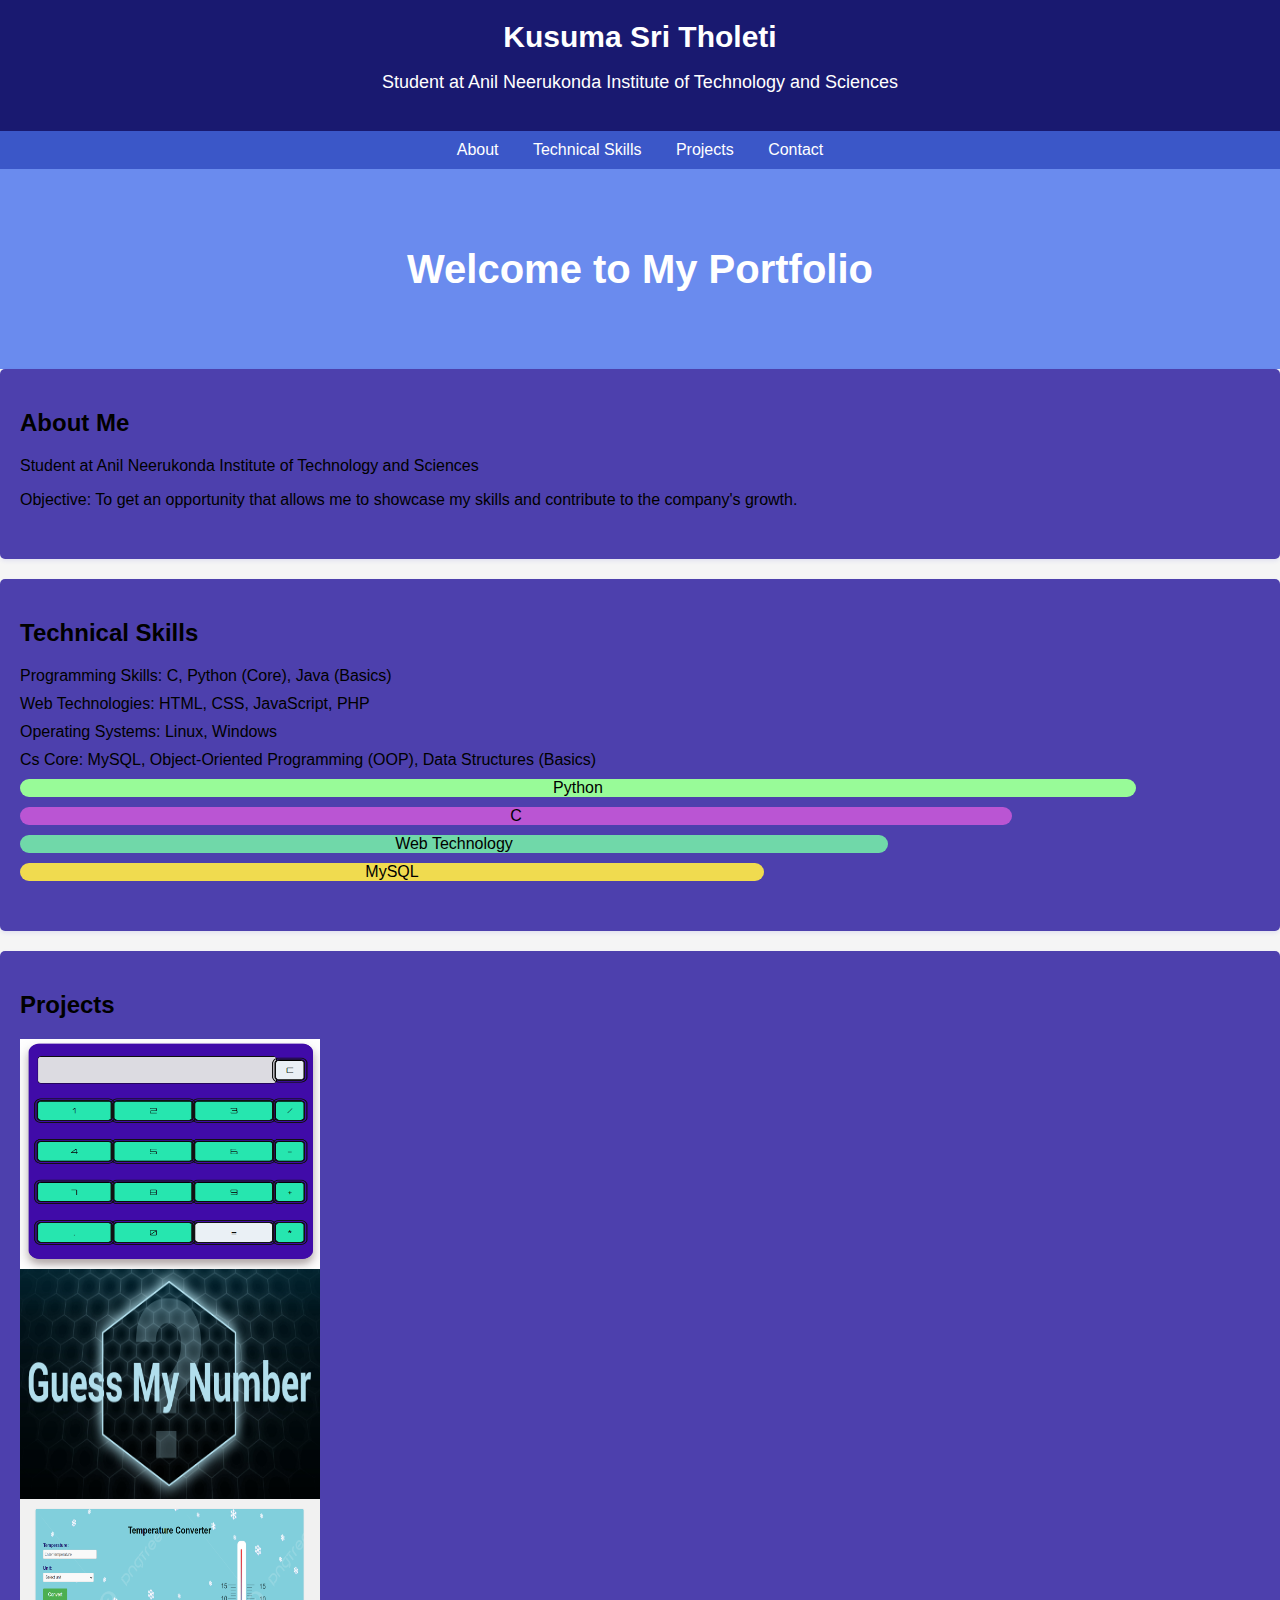
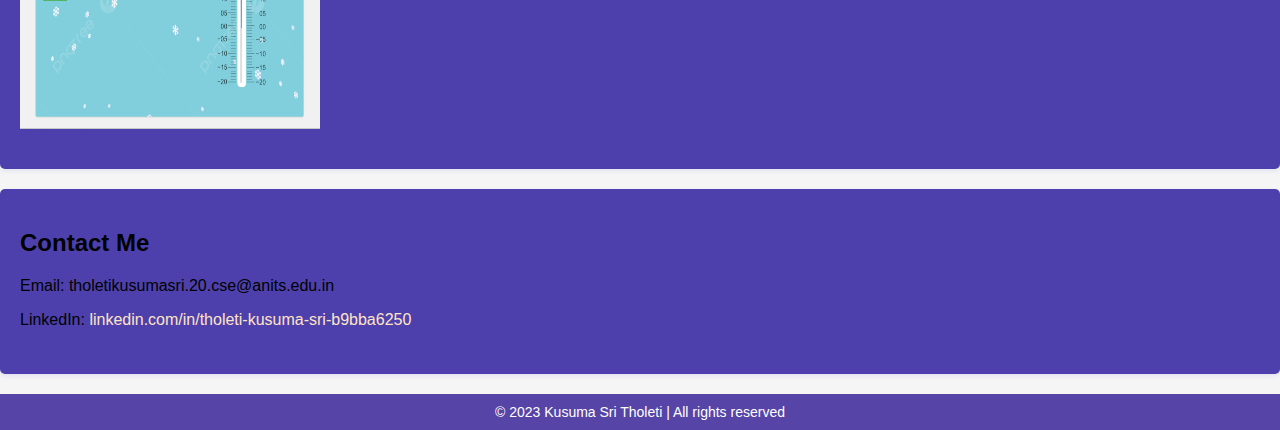
<file: task1/index.html>
<!DOCTYPE html>
<html>
<head>
  <title>Kusuma Sri Tholeti - Portfolio</title>
  <style>
    body {
      font-family: Arial, sans-serif;
      margin: 0;
      padding: 0;
      background-color:whitesmoke;
    }

    header {
      background-color:midnightblue;
      color: #fff;
      padding: 20px;
      text-align: center;
    }

    h1 {
      margin: 0;
      font-size: 30px;
    }

    nav {
      background-color:#3b57c8;
      padding: 10px;
    }

    nav ul {
      list-style-type: none;
      margin: 0;
      padding: 0;
      text-align: center;
    }

    nav ul li {
      display: inline;
    }

    nav ul li a {
      color: #fff;
      text-decoration: none;
      padding: 10px;
    }

    .hero {
      background-color:rgb(106, 139, 238);
      background-position: center;
      height: 200px;
      display: flex;
      align-items: center;
      justify-content: center;
      text-align: center;
    }

    .hero h2 {
      color: #fff;
      font-size: 40px;
    }

    .section {
      padding: 40px 20px;
      background-color: #4d40ad;
      margin-bottom: 20px;
      box-shadow: 0 2px 4px rgba(54, 60, 206, 0.1);
    }

    .section h2 {
      margin-top: 0;
    }

    .section p {
      margin-bottom: 0;
    }

    .project {
      display: flex;
      align-items: center;
      transition: transform 0.3s ease;
    }

    .project img {
      width: 300px;
      height: 230px;
      margin-right: 40px;
      cursor: pointer;
    }

    .project img:hover {
      transform: scale(1.1);
    }

    .project-details {
      display: none;
      padding: 20px;
      background-color: #bbbcea;
      box-shadow: 0 2px 4px rgba(0, 0, 0, 0.1);
    }

    .project:hover .project-details {
      display: block;
    }

    .skills-list {
      list-style: none;
      padding: 0;
      margin: 0;
    }

    .bar-chart .bar {
  height: 100%;
  border-radius: 15px;
  transition: width 0.3s ease;
  display: flex;
  align-items: center;
  justify-content: center;
  position: relative;
}

.bar-chart .bar-text {
  position: absolute;
  font-weight: bold;
  font-size: 14px;
  z-index: 1;
}

.bar-chart .python {
  background-color:palegreen
}

.bar-chart .c {
  background-color:mediumorchid
}

.bar-chart .webtechnology {
  background-color:rgb(112, 216, 169)
}

.bar-chart .mysql {
  background-color: #f0db4f;
}

    header p {
      font-size: 18px;
    }
    nav ul li a {
      font-size: 16px;
      padding: 10px 15px;
      transition: background-color 0.3s ease;
    }

    nav ul li a:hover {
      background-color: #444;
    }
    .section {
      border-radius: 5px;
    }

    .section h2 {
      margin-bottom: 20px;
      font-size: 24px;
    }

    .section p {
      margin-bottom: 10px;
    }
    .project-details {
      margin-top: 10px;
    }

    .project-details h3 {
      margin-top: 0;
      font-size: 18px;
    }

    .project-details p {
      margin-bottom: 10px;
    }

    .project-details a {
      color:aliceblue;
      text-decoration: none;
    }

    .project-details a:hover {
      text-decoration: underline;
    }
    .skills-list li {
      margin-bottom: 10px;
    }
    .bar-chart {
      margin-bottom: 10px;
    }
    #contact p {
      margin-bottom: 5px;
    }

    #contact a {
      color:bisque;
      text-decoration: none;
    }

    #contact a:hover {
      text-decoration: underline;
    }
    footer {
      background-color: #5644a6;
      color: #fff;
      padding: 10px;
      text-align: center;
      font-size: 14px;
    }
  </style>
</head>
<body>
  <header>
    <h1>Kusuma Sri Tholeti</h1>
    <p>Student at Anil Neerukonda Institute of Technology and Sciences</p>
  </header>

  <nav>
    <ul>
      <li><a href="#about">About</a></li>
      <li><a href="#technical-skills">Technical Skills</a></li>
      <li><a href="#projects">Projects</a></li>
      <li><a href="#contact">Contact</a></li>
    </ul>
  </nav>

  <div class="hero">
    <h2>Welcome to My Portfolio</h2>
  </div>

  <section id="about" class="section">
    <h2>About Me</h2>
    <p>Student at Anil Neerukonda Institute of Technology and Sciences</p>
    <p>Objective: To get an opportunity that allows me to showcase my skills and contribute to the company's growth.</p>
  </section>

  <section id="technical-skills" class="section">
    <h2>Technical Skills</h2>
    <ul class="skills-list">
      <li>Programming Skills: C, Python (Core), Java (Basics)</li>
      <li>Web Technologies: HTML, CSS, JavaScript, PHP</li>
      <li>Operating Systems: Linux, Windows</li>
      <li>Cs Core: MySQL, Object-Oriented Programming (OOP), Data Structures (Basics)</li>
    </ul>
    <div class="bar-chart">
      <div class="bar python" data-width="90">Python</div>
    </div>
    <div class="bar-chart">
      <div class="bar c" data-width="80">C</div>
    </div>
    <div class="bar-chart">
      <div class="bar webtechnology" data-width="70">Web Technology</div>
    </div>
    <div class="bar-chart">
      <div class="bar mysql" data-width="60">MySQL</div>
    </div>
  </section>

  <section id="projects" class="section">
    <h2>Projects</h2>

    <div class="project">
      <img src="calci.png" alt="Calculator">
      <div class="project-details">
        <h3>Calculator | June 2022</h3>
        <p>Build a basic Calculator using HTML, CSS, JavaScript which can perform operations like Addition, Subtraction, Multiplication, Division, Modulus, etc.</p>
        <p>Click <a href="calci.html" target="_blank">here</a> to see the complete project in action.</p>
      </div>
    </div>

    <div class="project">
      <img src="game.png" alt="Guessing Game">
      <div class="project-details">
        <h3>Number Guessing game | Feb 2023</h3>
        <p>The number guessing game is a simple game where the player tries to guess a randomly generated number within a certain range. It is a fun and interactive game that can be built using HTML, CSS, and JavaScript.</p>
        <p>Click <a href="game.html" target="_blank">here</a> to see the complete project in action.</p>
      </div>
    </div>

    <div class="project">
      <img src="convert.png" alt="Temperature converter">
      <div class="project-details">
        <h3>Temperature converter using Web Technologies | June 2023</h3>
        <p>The temperature converter is a project that allows you to convert temperatures between different units, such as Celsius, Fahrenheit, and Kelvin. It is built using HTML, CSS, and JavaScript.</p>
        <p>Click <a href="convert.html" target="_blank">here</a> to see the complete project in action.</p>
      </div>
    </div>
  </section>

  <section id="contact" class="section">
    <h2>Contact Me</h2>
    <p>Email: tholetikusumasri.20.cse@anits.edu.in</p>
    <p>LinkedIn: <a href="linkedin.com/in/tholeti-kusuma-sri-b9bba6250">linkedin.com/in/tholeti-kusuma-sri-b9bba6250</a></p>
  </section>

  <footer>
    &copy; 2023 Kusuma Sri Tholeti | All rights reserved
  </footer>

  <script>
    const bars = document.querySelectorAll('.bar-chart .bar');

    bars.forEach((bar) => {
      const width = bar.dataset.width;
      bar.style.width = `0%`;

      setTimeout(() => {
        bar.style.width = `${width}%`;
      }, 500);
    });
    const navLinks = document.querySelectorAll('nav ul li a');

    navLinks.forEach((link) => {
      link.addEventListener('click', (e) => {
        e.preventDefault();
        const targetId = link.getAttribute('href').substring(1);
        const targetSection = document.getElementById(targetId);
        targetSection.scrollIntoView({ behavior: 'smooth' });
      });
    });
  </script>
</body>
</html>
</file>
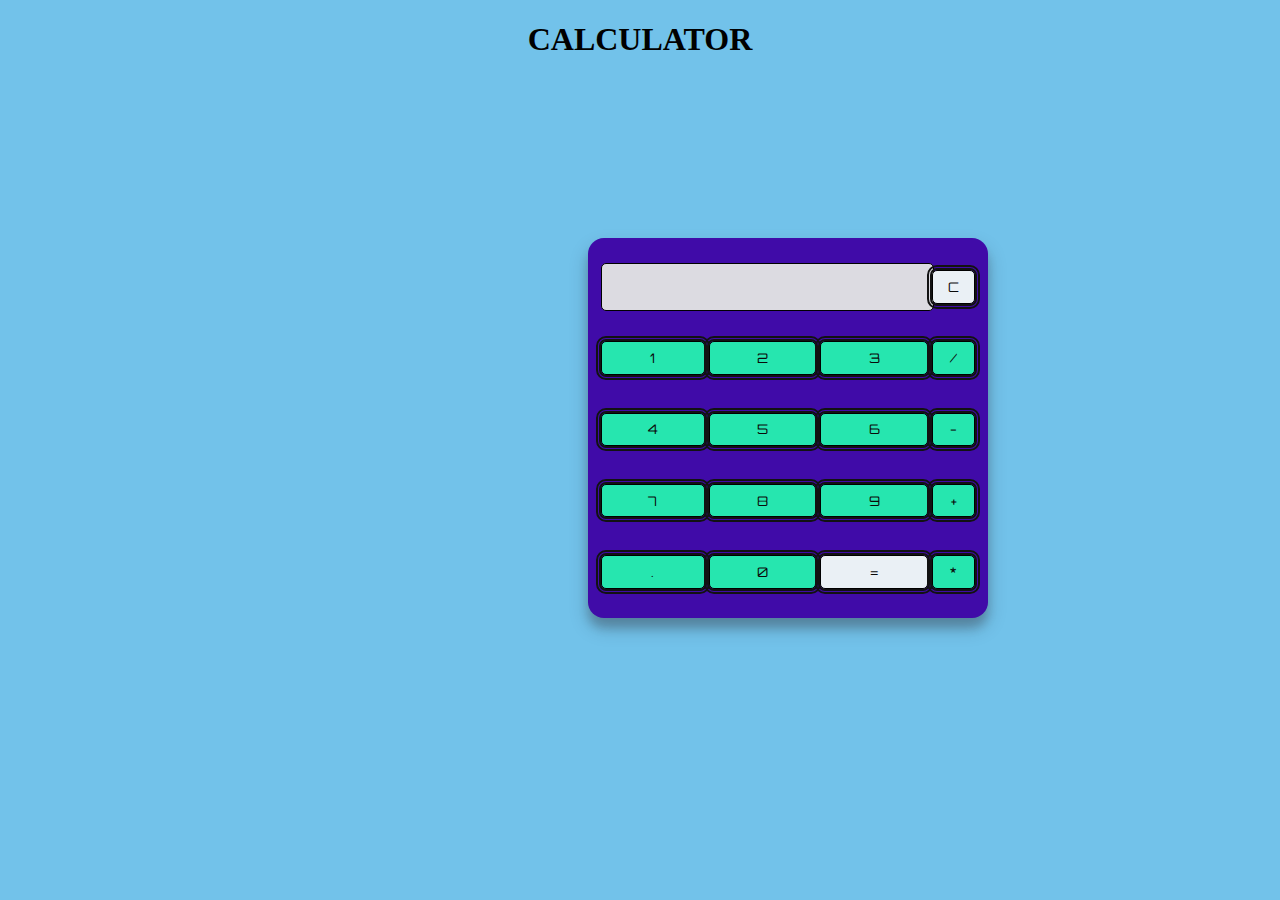
<file: task1/calci.html>
<!DOCTYPE html>
<html lang="en" dir="ltr">
 
<head>
  <meta charset="utf-8">
  <title>Simple Calculator using HTML, CSS and JavaScript</title>
  <link rel="stylesheet" href="styles.css">
</head>
 
<body>
<table class="calculator" >
  <tr><h1 align="center">CALCULATOR</h1></tr>
  <tr>
    <td colspan="3"> <input class="display-box" type="text" id="result" disabled /> </td>
    <td> <input type="button" value="C" onclick="clearScreen()" id="btn" /> </td>
  </tr>
  <tr>
    <td> <input type="button" value="1" onclick="display('1')" /> </td>
    <td> <input type="button" value="2" onclick="display('2')" /> </td>
    <td> <input type="button" value="3" onclick="display('3')" /> </td>
    <td> <input type="button" value="/" onclick="display('/')" /> </td>
  </tr>
  <tr>
    <td> <input type="button" value="4" onclick="display('4')" /> </td>
    <td> <input type="button" value="5" onclick="display('5')" /> </td>
    <td> <input type="button" value="6" onclick="display('6')" /> </td>
    <td> <input type="button" value="-" onclick="display('-')" /> </td>
  </tr>
  <tr>
    <td> <input type="button" value="7" onclick="display('7')" /> </td>
    <td> <input type="button" value="8" onclick="display('8')" /> </td>
    <td> <input type="button" value="9" onclick="display('9')" /> </td>
    <td> <input type="button" value="+" onclick="display('+')" /> </td>
  </tr>
  <tr>
    <td> <input type="button" value="." onclick="display('.')" /> </td>
    <td> <input type="button" value="0" onclick="display('0')" /> </td>
    <td> <input type="button" value="=" onclick="calculate()" id="btn" /> </td>
    <td> <input type="button" value="*" onclick="display('*')" /> </td>
  </tr>
</table>
<script type="text/javascript" src="script1.js"></script>
 
</body>
 
</html>
</file>
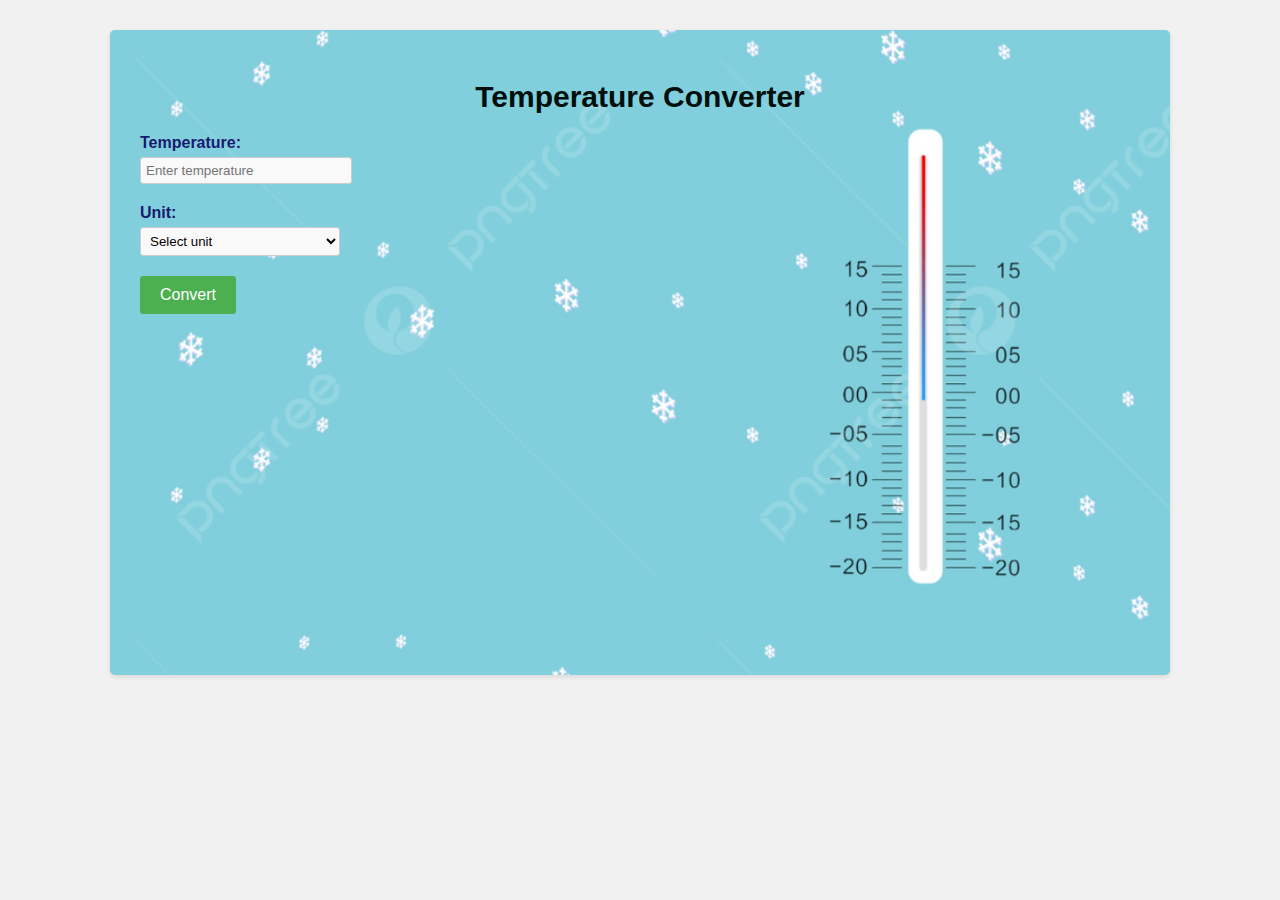
<file: task1/convert.html>
<!DOCTYPE html>
<html>
<head>
    <title>Temperature Converter</title>
    <link rel="stylesheet" type="text/css" href="style.css">
</head>
<body>
    <div class="container">
        <h1>Temperature Converter</h1>
        <div class="input-container">
            <label for="temperature">Temperature:</label>
            <input type="number" id="temperature" placeholder="Enter temperature" required>
            <div class="error-message" id="temperature-error">Please enter a temperature.</div>
        </div>
        <div class="input-container">
            <label for="unit">Unit:</label>
            <select id="unit" required>
                <option value="" disabled selected>Select unit</option>
                <option value="celsius">Celsius</option>
                <option value="fahrenheit">Fahrenheit</option>
                <option value="kelvin">Kelvin</option>
            </select>
            <div class="error-message" id="unit-error">Please select a unit.</div>
        </div>
        <div class="btn-container">
            <button onclick="convertTemperature()">Convert</button>
        </div>
        <div class="result-container" id="celsius-container">
            <label>Celsius:</label>
            <span id="celsius"></span>
        </div>
        <div class="result-container" id="fahrenheit-container">
            <label>Fahrenheit:</label>
            <span id="fahrenheit"></span>
        </div>
        <div class="result-container" id="kelvin-container">
            <label>Kelvin:</label>
            <span id="kelvin"></span>
        </div>
    </div>

    <script src="script.js"></script>
</body>
</html>
</file>
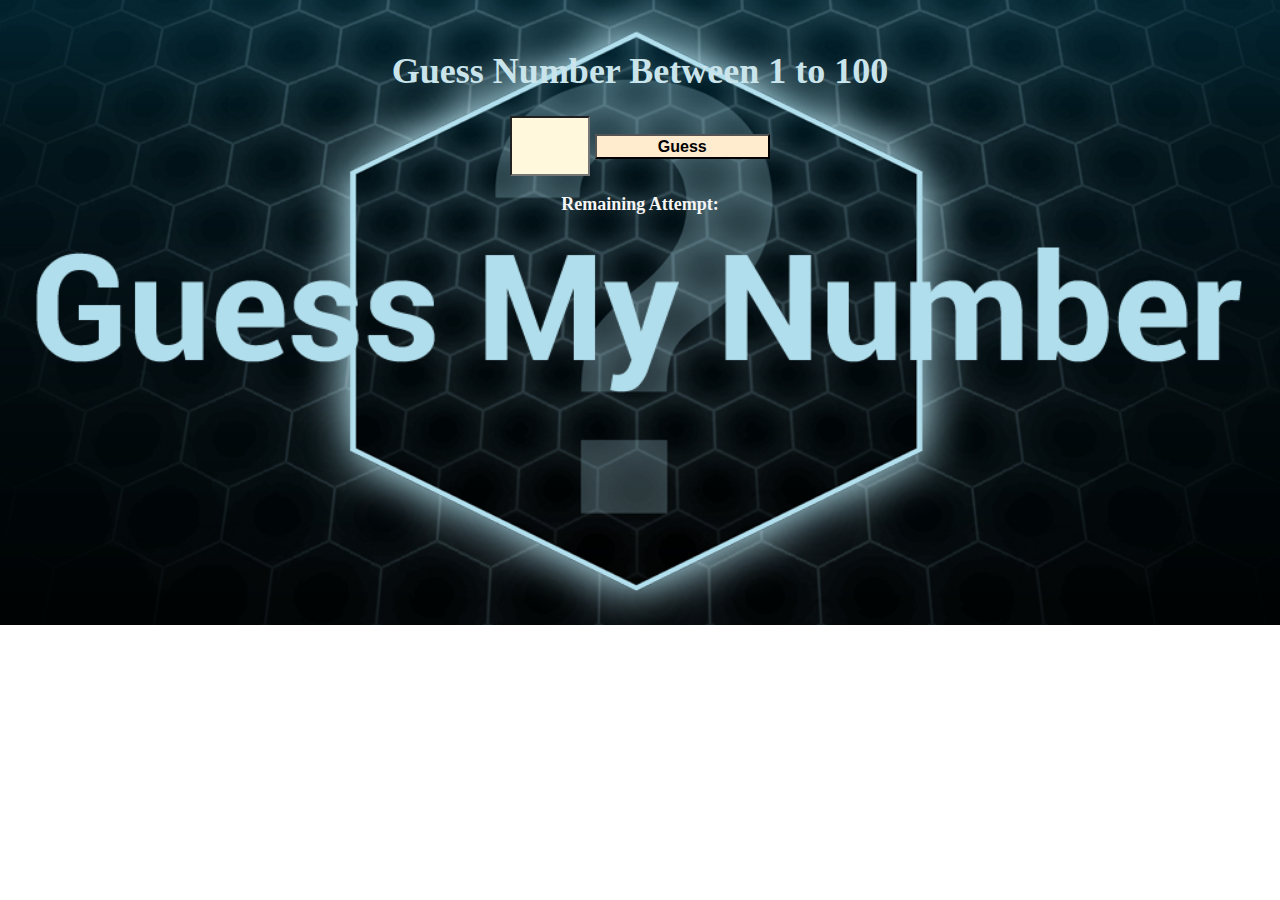
<file: task1/game.html>
<html>
    <head>
        <title>Number Guessing Game!!!</title>
        <style>
            body
            {
                text-align: center;
                background-image:url("game.png");
                background-repeat:no-repeat;
              background-attachment: fixed;  
              background-size:100%;
              color:whitesmoke;
              font-size: large;
              font-weight: 700;
            }
            h1
            {
                font-size: 2em;
                margin-top: 50px;
                color:rgb(202, 228, 235)
            }
            #gin
            {
              font-size: 15px;
              font-weight: bold;
              width:80px;
              height:60px;
              background-color:cornsilk
            }
            button
            {
                width:175px;
                font-size: medium;
                color:black;
                height: 25px;
                 background-color:blanchedalmond;
                 font-weight: bolder;
            }
        </style>
    </head>
<body>
    <h1>Guess Number Between 1 to 100</h1>
    <form>
        <input type="number" id="gin">
        <button type="button" onclick="guess()">Guess</button>
    </form>
    <p id="res"></p>
    <p>Remaining Attempt:<span id="rema"></span></p>
    </form>
<script>
    const rno=parseInt(Math.floor(Math.random()*100)+1);
    var ra=5;
    function guess()
    {
        var guess=document.getElementById("gin").value;
            if(guess<1 || guess>100)
            {
                document.getElementById("res").innerHTML="Eneter a Number Between 1 and 100";
            }
            if(guess<rno)
            {
                document.getElementById("res").innerHTML="Guess is too low";
                ra--;
                if(ra>0)
                {
                document.getElementById("res").innerHTML="Guess is too low";
                gin.value="";
                }
                else
                {
                document.getElementById("res").innerHTML="Out of attempts";
                gin.disabled=true;
                }
            }
            else if(guess>rno)
            {
                document.getElementById("res").innerHTML="Guess is too high";
                ra--;
                if(ra>0)
                {
                document.getElementById("res").innerHTML="Guess is too high";
                gin.value="";
                }
                else
                {
                document.getElementById("res").innerHTML="Out of attempts";
                gin.disabled=true;
                }
            }
            else if(guess==rno)
            {
                document.getElementById("res").innerHTML="Congratulations! Your guess is correct";
            }
            if(ra==0)
            {
                document.getElementById("res").innerHTML="Out of attempts";
                gin.disabled=true;
                document.getElementById("res").innerHTML=rno+" is the  correct guess number";
                
            }

            document.getElementById("rema").innerHTML=ra;
        }
</script>
</body>
</html>
</file>
<file: task1/styles.css>
@import url('https://fonts.googleapis.com/css2?family=Orbitron&display=swap');

.calculator {
  padding: 10px;
  border-radius: 1em;
  height: 380px;
  width: 400px;
  align-items: center;
  margin-top: 180px;
  margin-left: 580px;
  background-color: #400ba8;
  box-shadow: rgba(25, 2, 2, 0.19) 0px 10px 20px, rgba(25, 2, 2, 0.19) 0px 10px 10px;
}
body{
    background-color: #72c2ea;
}
.display-box {
  font-family: 'Orbitron', sans-serif;
  background-color: #dcdbe1;
  border: solid black 0.5px;
  color: black;
  border-radius: 5px;
  width: 100%;
  height: 65%;
}

#btn {
  background-color: #eaf0f5;
}

input[type=button] {
  font-family: 'Orbitron', sans-serif;
  background-color: #26e6af;
  color: rgb(10, 10, 10);
  border: solid black 0.5px;
  width: 100%;
  border-radius: 5px;
  height: 50%;
  outline: thick double #121212;
}

input:active[type=button] {
  background: #72c2ea;
  -webkit-box-shadow: inset 0px 0px 5px #ffffff;
  -moz-box-shadow: inset 0px 0px 5px #f5eeee;
  box-shadow: inset 0px 0px 5px #f6f3f3;
}
@media (max-width: 768px) {
  .calculator {
    margin: 50px auto;
    width: 90%;
    max-width: 400px;
    margin-top: 50px;
  }
}

@media (max-width: 480px) {
  .calculator {
    margin: 30px auto;
    width: 90%;
    max-width: 300px;
    margin-top: 30px;
  }
}
</file>
<file: task1/style.css>
body {
    font-family: Arial, sans-serif;
    background-color: #f1f1f1;
    margin: 0;
    padding: 0;
    overflow: hidden;;
}

.container {
    width: 120%;
    height: 585px;
    max-width: 1000px;
    margin: 30px auto;
    padding: 30px;
    background-color: #fff;
    border-radius: 5px;
    box-shadow: 0 2px 5px rgba(0, 0, 0, 0.1);
    text-align: center;
}

h1 {
    color: #000e0c;
    font-size: 30px;
    margin-bottom: 20px;
}

.input-container {
    margin-bottom: 20px;
    text-align: left;
}

label {
    display: block;
    font-weight: bold;
    margin-bottom: 5px;
    color:midnightblue;
}

input,
select {
    width: 20%;
    padding: 5px;
    border-radius: 3px;
    border: 1px solid #ccc;
    background-color: #f9f9f9;
    color: #0c0000;
}

.error-message {
    color: #ff0000;
    font-size: 12px;
    margin-top: 5px;
    display: none;
}

.btn-container {
    text-align: center;
    margin-top: 20px;
    text-align: left;
}

button {
    padding: 10px 20px;
    background-color: #4CAF50;
    color: #fff;
    border: none;
    border-radius: 3px;
    cursor: pointer;
    font-size: 16px;
    transition: background-color 0.3s;
}

button:hover {
    background-color:#2b642d
}

.result-container {
    display: none;
    margin-bottom: 10px;
    color: #0a0000;
    margin-top: 10px;
    text-align: left;
    font-weight: bold;
}

.result-container label {
    font-weight: bold;
    margin-bottom: 5px;
}

.result-container span {
    font-weight: normal;
}

@media screen and (max-width: 480px) {
    h1 {
        font-size: 24px;
    }

    button {
        font-size: 14px;
    }
}

.container {
    background-image: url("1.png");
    background-size: cover;
}

.container.sunny {
    background-image: url("giphy (1).gif");
}

.container.winter {
    background-image: url("giphy.gif");
}
</file>
